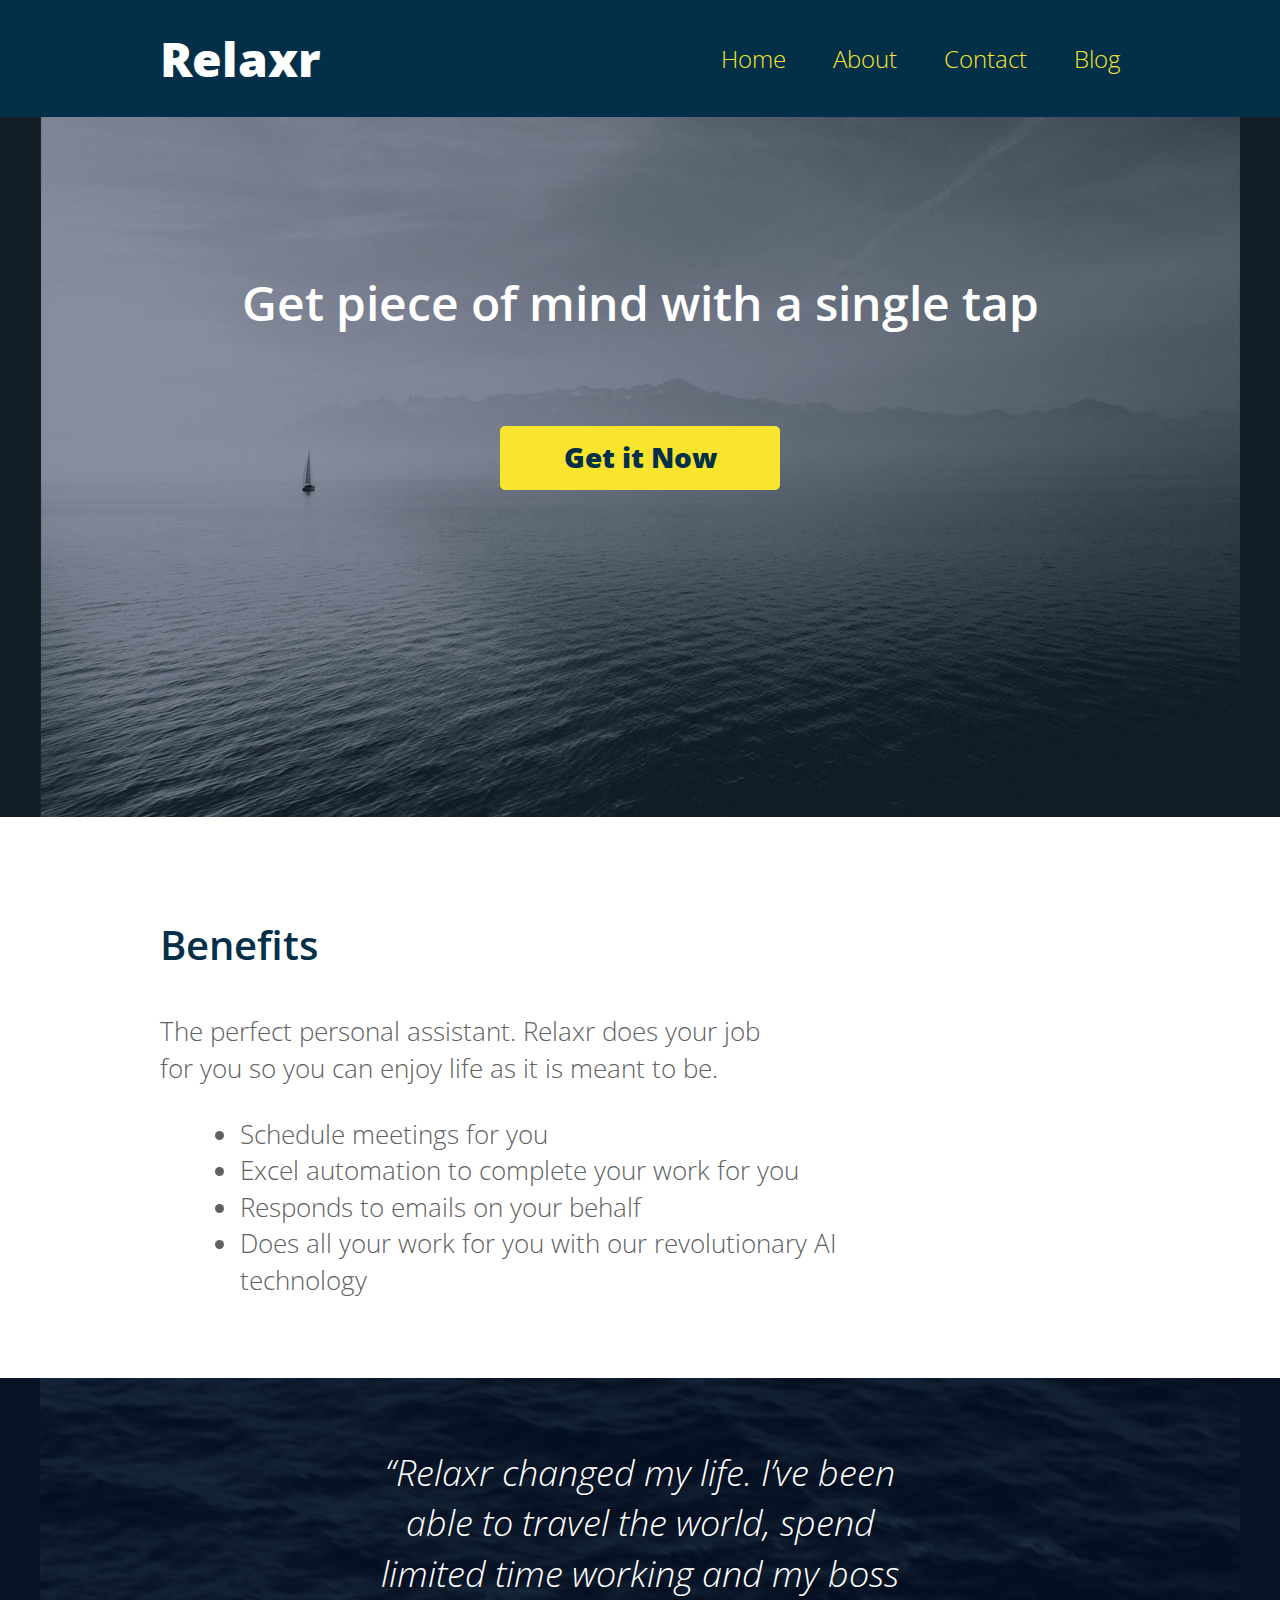
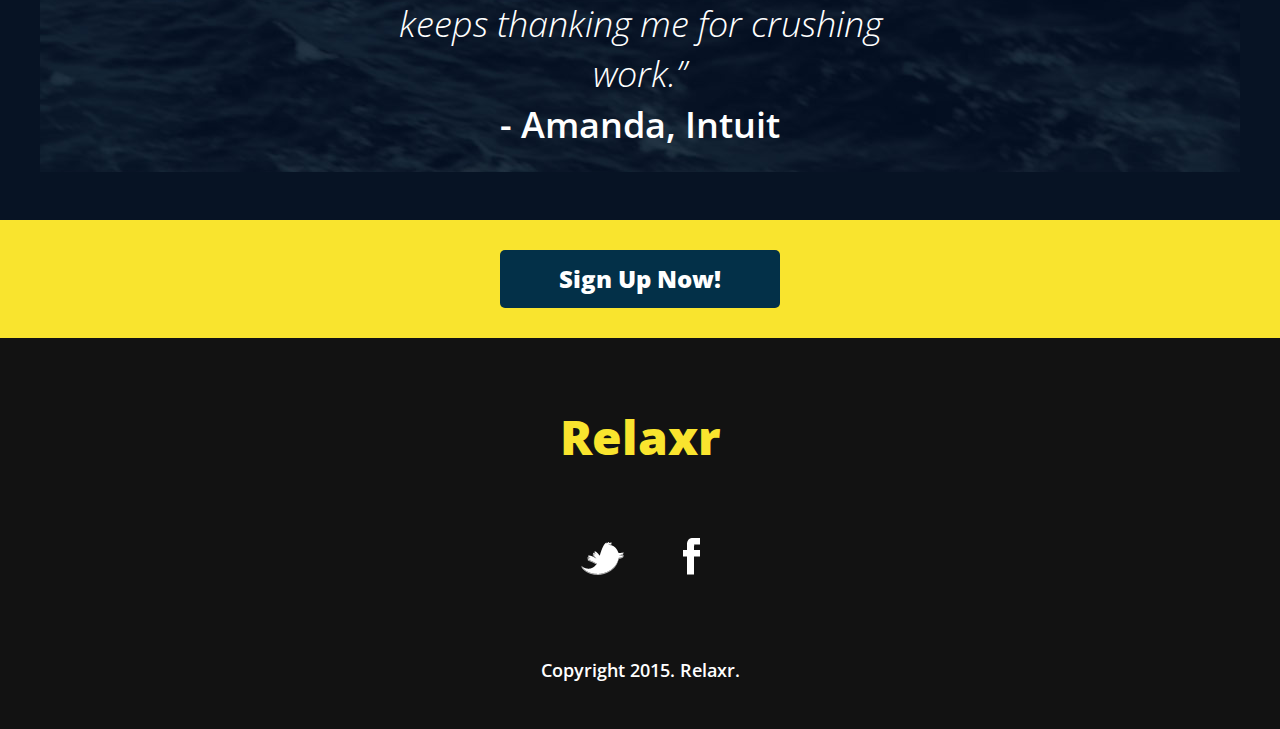
<file: starter_code/assignment_starter_code/index.html>
<!DOCTYPE html>
<html lang="en">
	<head>
    	<meta charset="utf-8">
    	<meta name="description" content="The perfect personal assistant. Relaxr does your job for you so you can enjoy life as it is meant to be.">

		<title>Relaxr Landing Page</title>
		<link href='http://fonts.googleapis.com/css?family=Open+Sans:300italic,300,600,800' rel='stylesheet' type='text/css'>

		<!-- external CSS link -->
		<link rel="stylesheet" href="css/reset.css">
		<link rel="stylesheet" href="css/style.css">

	</head>
	<body>
		<header>
			<div class="container">
				<h1 class="logo">Relaxr</h1>
				<nav>
					<ul>
						<li><a href="index.html">Home</a></li>
						<li><a href="#">About</a></li>
						<li><a href="#">Contact</a></li>
						<li><a href="blog.html">Blog</a></li>
					</ul>
				</nav>
			</div>
		</header>
		<section id="hero">
			<div class="container">
				<h2>Get piece of mind with a single tap</h2>
				<a class="button yellow" href="#">Get it Now</a>
			</div>
		</section>
		<section id="benefits">
			<div class="container">
				<h3>Benefits</h3>
				<p>The perfect personal assistant. Relaxr does your job for you so you can enjoy life as it is meant to be.</p>
				<ul>
					<li>Schedule meetings for you</li>
					<li>Excel automation to complete your work for you</li>
					<li>Responds to emails on your behalf</li>
					<li>Does all your work for you with our revolutionary AI technology</li>
				</ul>
			</div>
		</section>
		<section id="testimonial">
			<div class="container">
				<blockquote>&ldquo;Relaxr changed my life. I&rsquo;ve been able to travel the world, spend limited time working and my boss keeps thanking me for crushing work.&rdquo;
				<span>- Amanda, Intuit</span></blockquote>
			</div>
		</section>
		<aside id="bottom-cta">
			<a class="button blue" href="#">Sign Up Now!</a>
		</aside>
		<footer>
			<h4 class="logo">Relaxr</h4>

			<ul>
				<li><a href="#"><img src="images/twitter.png" alt="Twitter logo"></a></li>
				<li><a href="#"><img src="images/facebook.png" alt="Facebook logo"></a></li>
			</ul>

			<p class="copyright">Copyright 2015. Relaxr.</p>
		</footer>
	</body>
</html>
</file>
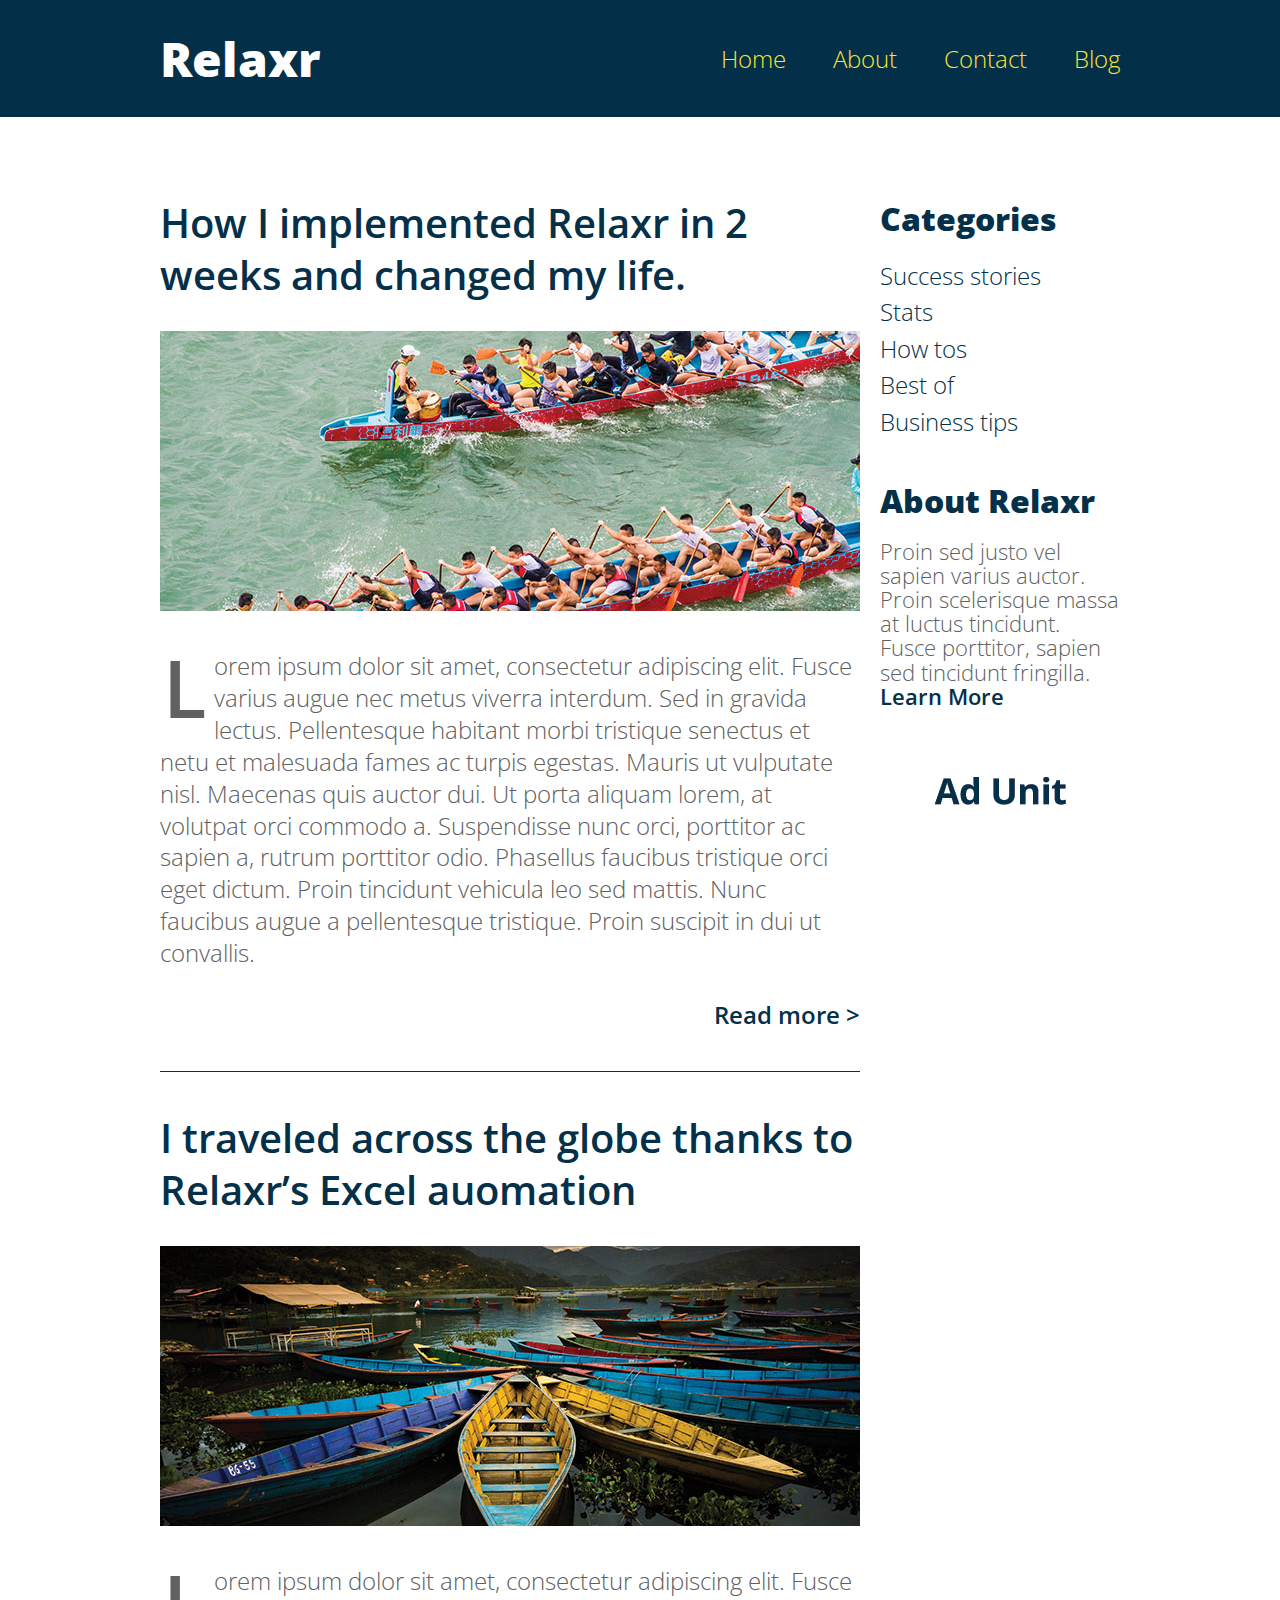
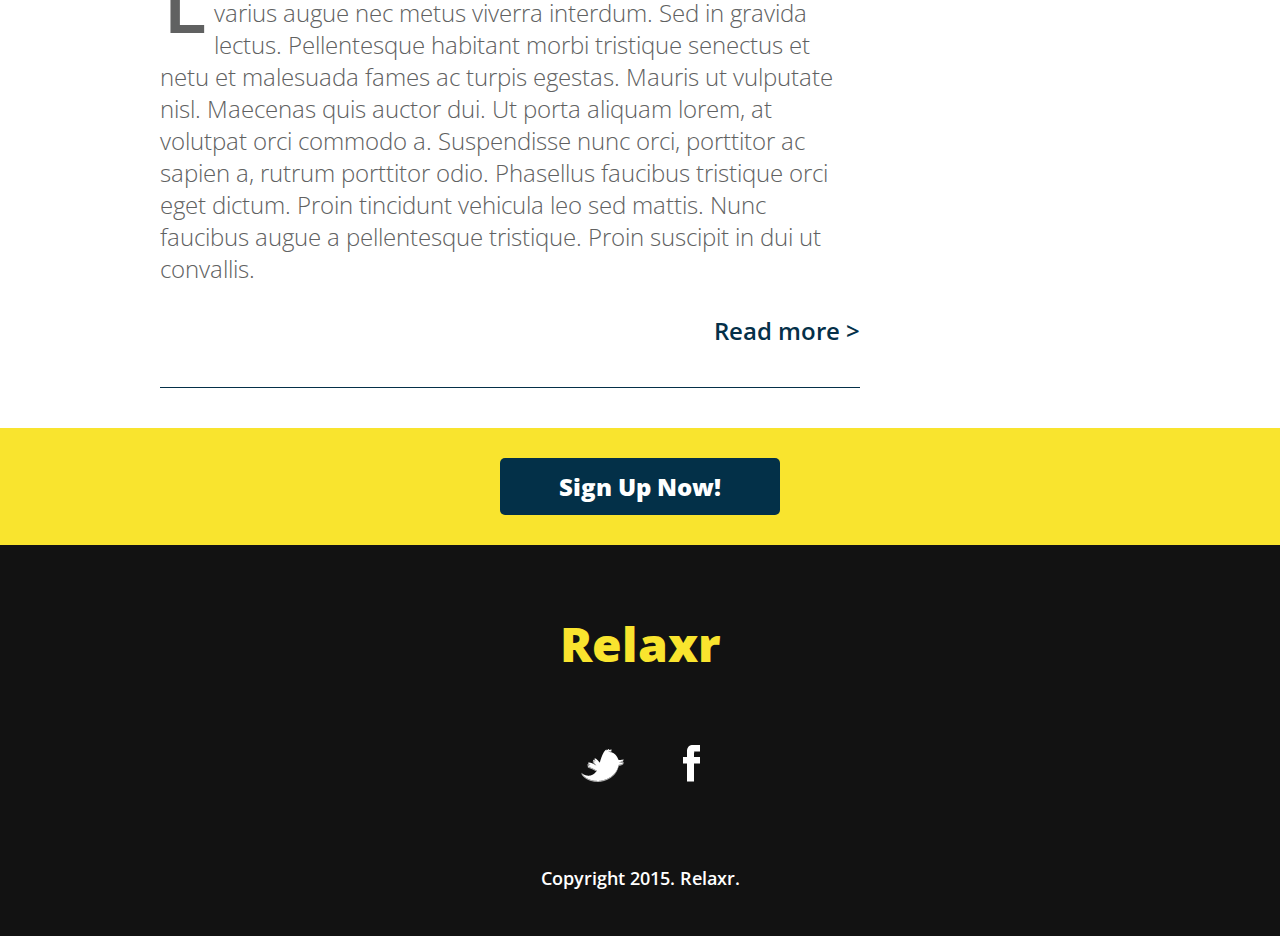
<file: starter_code/assignment_starter_code/blog.html>
<!DOCTYPE html>
<html lang="en">
	<head>
    	<meta charset="utf-8">
    	<meta name="description" content="The perfect personal assistant. Relaxr does your job for you so you can enjoy life as it is meant to be.">

		<title>Relaxr Blog</title>
		<link href='http://fonts.googleapis.com/css?family=Open+Sans:300italic,300,600,800' rel='stylesheet' type='text/css'>

		<!-- external CSS link -->
		<link rel="stylesheet" href="css/reset.css">
		<link rel="stylesheet" href="css/style.css">

	</head>
	<body>
		<header>
			<div class="container">
				<h1 class="logo">Relaxr</h1>
				<nav>
					<ul>
						<li><a href="index.html">Home</a></li>
						<li><a href="#">About</a></li>
						<li><a href="#">Contact</a></li>
						<li><a href="blog.html">Blog</a></li>
					</ul>
				</nav>
			</div>
		</header>
		<section id="main">
			<div class="container">
				<section id="posts">
					<article class="post">
						<h2><a href="#">How I implemented Relaxr in 2 weeks and changed my life.</a></h2>
						<img src="images/blog_photo1.jpg" alt="Crew Meet">
						<p>Lorem ipsum dolor sit amet, consectetur adipiscing elit. Fusce varius augue nec metus viverra interdum. Sed in gravida lectus. Pellentesque habitant morbi tristique senectus et netu et malesuada fames ac turpis egestas. Mauris ut vulputate nisl.  Maecenas quis auctor dui. Ut porta aliquam lorem, at volutpat orci commodo a. Suspendisse nunc orci, porttitor ac sapien a, rutrum porttitor odio. Phasellus faucibus tristique orci eget dictum. Proin tincidunt vehicula leo sed mattis. Nunc faucibus augue a pellentesque tristique. Proin suscipit in dui ut convallis.</p>

						<p class="readmore"><a href="#">Read more &gt;</a></p>
					</article>
					<article class="post">
						<h2><a href="#">I traveled across the globe thanks to Relaxr’s Excel auomation</a></h2>
						<img src="images/blog_photo2.jpg" alt="Canoes">
						<p>Lorem ipsum dolor sit amet, consectetur adipiscing elit. Fusce varius augue nec metus viverra interdum. Sed in gravida lectus. Pellentesque habitant morbi tristique senectus et netu et malesuada fames ac turpis egestas. Mauris ut vulputate nisl.  Maecenas quis auctor dui. Ut porta aliquam lorem, at volutpat orci commodo a. Suspendisse nunc orci, porttitor ac sapien a, rutrum porttitor odio. Phasellus faucibus tristique orci eget dictum. Proin tincidunt vehicula leo sed mattis. Nunc faucibus augue a pellentesque tristique. Proin suscipit in dui ut convallis.</p>

						<p class="readmore"><a href="#">Read more &gt;</a></p>
					</article>
				</section><!--
			--><aside id="sidebar">
					<h3>Categories</h3>
					<ul>
						<li><a href="#">Success stories</a></li>
						<li><a href="#">Stats</a></li>
						<li><a href="#">How tos</a></li>
						<li><a href="#">Best of</a></li>
						<li><a href="#">Business tips</a></li>
					</ul>
					<h3>About Relaxr</h3>
					<p>Proin sed justo vel sapien varius auctor. Proin scelerisque massa at luctus tincidunt. Fusce porttitor, sapien sed tincidunt fringilla.<br>
					<a href="">Learn More</a></p>
					<img src="images/ad-unit.png" alt="Ad Unit">
				</aside>
			</div>
		</section>

		<aside id="bottom-cta">
			<a class="button blue" href="#">Sign Up Now!</a>
		</aside>
		<footer>
			<h4 class="logo">Relaxr</h4>

			<ul>
				<li><a href="#"><img src="images/twitter.png" alt="Twitter logo"></a></li>
				<li><a href="#"><img src="images/facebook.png" alt="Facebook logo"></a></li>
			</ul>

			<p class="copyright">Copyright 2015. Relaxr.</p>
		</footer>
	</body>
</html>
</file>
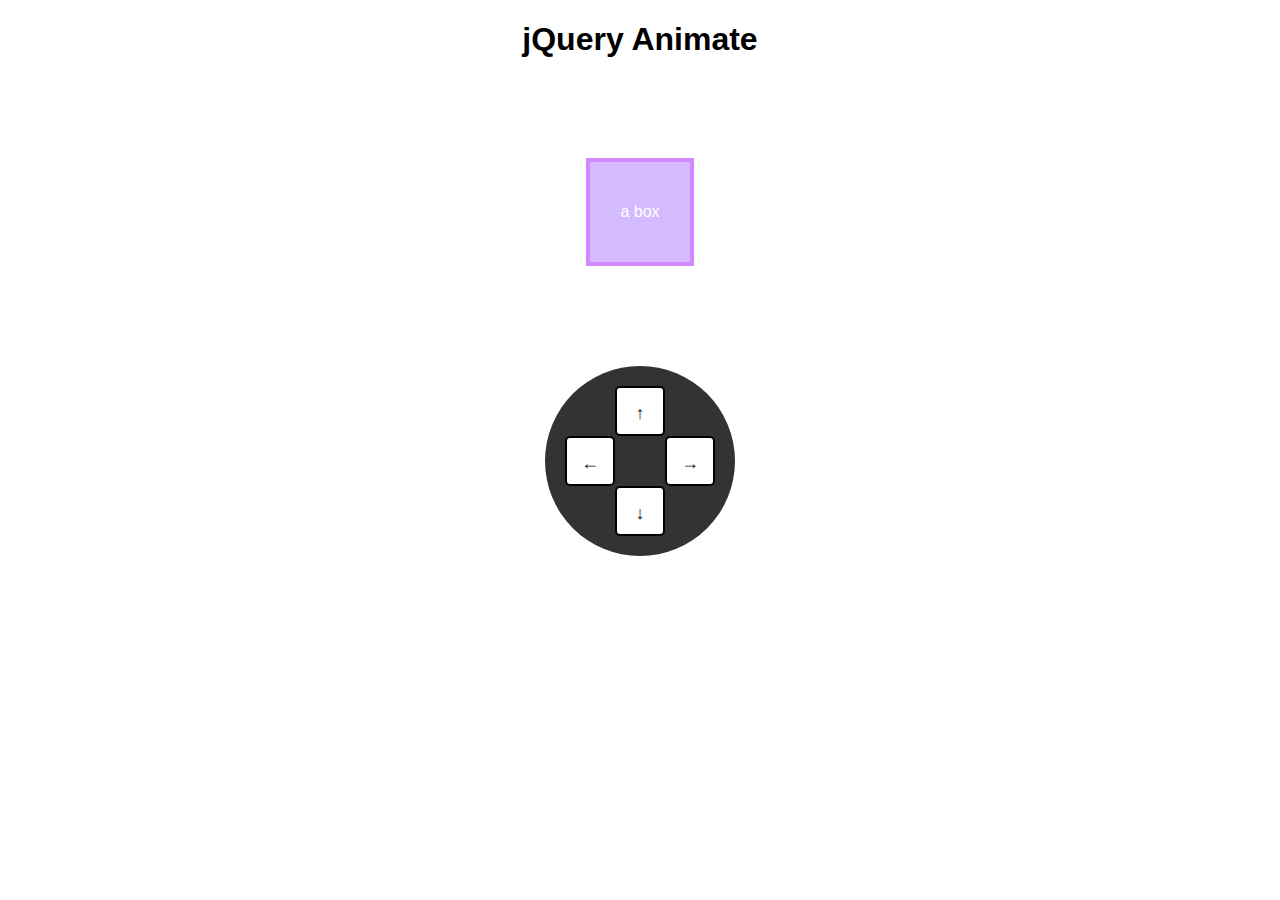
<file: starter_code/JQuery_Animate/animate.html>
<!doctype html>
<html>

    <head>
        <title>jQuery Animate</title>
        
        <link href="css/normalize.css" rel="stylesheet">
        <link href="css/styles.css" rel="stylesheet">
    </head>
    
    <body>
        
        <h1>jQuery Animate</h1>
        
        <div class="box">a box</div>
        
        <div id="navArrows">
            <button id="left" class="navigationArrow">&larr;</button>
            <button id="up" class="navigationArrow">&uarr;</button>
            <button id="right" class="navigationArrow">&rarr;</button>
            <button id="down" class="navigationArrow">&darr;</button>
        </div>
        
        <!-- Load the CDN first -->
        <script src="//code.jquery.com/jquery-2.1.4.min.js"></script>
        
        <!-- If CDN fails to load, serve up the local version -->
        <script>window.jQuery || document.write('<script src="js/jquery-2.1.4.js"><\/script>');</script>
        
        <script src="js/script.js"></script>
    </body>
    
</html>
</file>
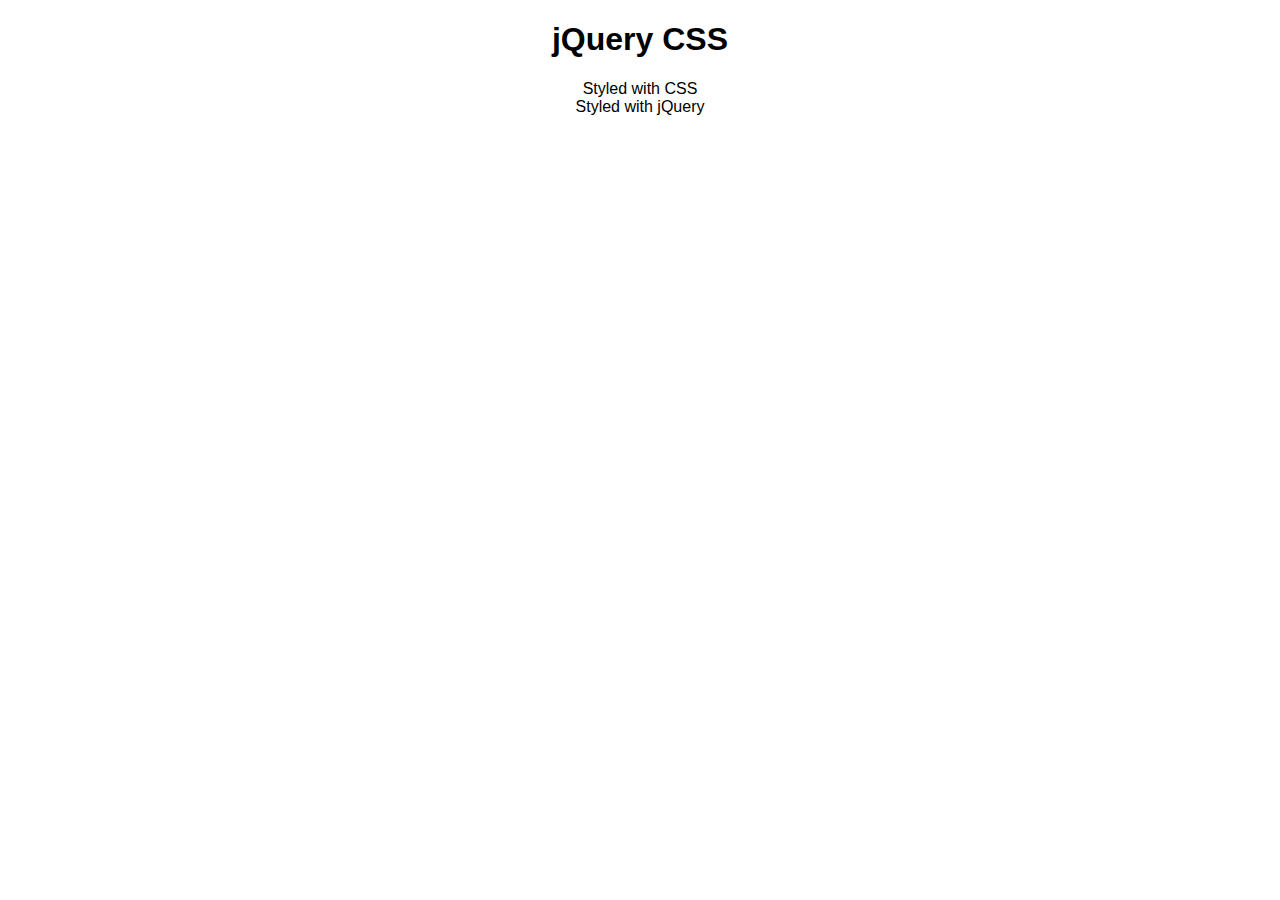
<file: starter_code/JQuery_Animate/css.html>
<!doctype html>
<html>

    <head>
        <title>jQuery CSS</title>
        
        <link href="css/normalize.css" rel="stylesheet">
        <link href="css/styles.css" rel="stylesheet">
    </head>
    
    <body>
        
        <h1>jQuery CSS</h1>
        
        <div id="circle1" class="circleShape">Styled with CSS</div>
        <div id="circle2">Styled with jQuery</div>
        
        <!-- Load the CDN first -->
        <script src="//code.jquery.com/jquery-2.1.4.min.js"></script>
        
        <!-- If CDN fails to load, serve up the local version -->
        <script>window.jQuery || document.write('<script src="js/jquery-2.1.4.js"><\/script>');</script>
        
        <script src="js/script.js"></script>
    </body>
    
</html>
</file>
<file: starter_code/assignment_starter_code/css/style.css>
/*
Project Name: Blank Template
Client: Your Client
Author: Your Name
Developer @GA in NYC
*/


/******************************************
/* SETUP
/*******************************************/

/* Box Model Hack */
* {
  -moz-box-sizing: border-box; /* Firexfox */
  -webkit-box-sizing: border-box; /* Safari/Chrome/iOS/Android */
  box-sizing: border-box; /* IE */
}

/* Clear fix hack */
.clearfix:after {
  content: ".";
  display: block;
  clear: both;
  visibility: hidden;
  line-height: 0;
  height: 0;
}

.clear {
  clear: both;
}

.alignright {
  float: right;
  padding: 0 0 10px 10px; /* note the padding around a right floated image */
}

.alignleft {
  float: left;
  padding: 0 10px 10px 0; /* note the padding around a left floated image */
}

/******************************************
/* BASE STYLES
/*******************************************/

body {
  color: #f0efef;
  font-size: 26px;
  line-height: 1.4;
  color: #606161;
  font-family: 'Open Sans', Helvetica, Arial, sans-serif;
  font-weight: 300;
}
a {
  text-decoration: none;
}


/******************************************
/* LAYOUT
/*******************************************/

/* Center the container */
.container {
  width: 960px;
  margin: 0 auto;
}
.logo {
  font-size: 48px;
  font-weight: 800;
}

header {
  background: #033048;
  padding: 25px 0;
  overflow: hidden;
}
header .logo {
  color: #fff;
  float: left;
}

header nav {
  float: right;
  margin-top: 15px;
}
header nav ul li {
  display: inline-block;
  margin: 0 0 0 40px;
  font-size: 24px;
}
header nav ul li a {
  color: #f9e42e;
}

#hero {
  height: 700px;
  background: url(../images/header_bg.jpg) no-repeat top center #131e27;
  padding-top: 32px;
}

#hero .logo {
  color: #fff;
}
#hero h2 {
  font-size: 48px;
  text-align: center;
  color: #fff;
  margin: 120px 0 90px;
  font-weight: 600;
}
.button {
  border-radius: 5px;
  font-weight: 800;
  padding: 12px 0;
  width: 280px;
  font-size: 28px;
  text-align: center;
  display: block;
  margin: 0 auto;
}
.yellow {
  background: #f9e42e;
  color: #033048;
}
.blue {
  background: #033048;
  color: #fff;
  font-size: 24px;
}
#benefits {
  padding: 100px 0 80px;
}
h3 {
  color: #033048;
  font-size: 40px;
  font-weight: 600;
  margin-bottom: 40px;
}
#benefits p, #benefits ul {
  width: 600px;
}
#benefits ul {
  list-style: disc;
  margin: 30px 0 0 80px;
}
#testimonial {
  background: url(../images/testimonial_bg.jpg) no-repeat top center #071324;
  padding: 70px 0 70px;
  color: #fff;
}
blockquote {
  font-size: 36px;
  font-weight: 300;
  font-style: italic;
  text-align: center;
  width: 580px;
  margin: 0 auto;
}
blockquote span {
  font-weight: 600;
  display: block;
  font-style: normal;
}
#main {
  margin-top: 80px;
}
#posts {
  width: 700px;
  display: inline-block;
  margin-right: 20px;
  vertical-align: top;
}
#sidebar {
  width: 240px;
  display: inline-block;
  vertical-align: top;
}
.post {
  border-bottom: 1px solid #043049;
  padding-bottom: 40px;
  margin-bottom: 40px;
}
.post h2 {
  font-weight: 600;
  font-size: 40px;
  line-height: 1.3;
  margin-bottom: 30px;
}
.post h2 a {
  color: #043049;
}

.post img {
  margin-bottom: 30px;
}
.post p {
  font-size: 24px;
  line-height: 1.333;
  color: #606161;
}
.post p:first-of-type:first-letter {
  float: left;
  font-size: 80px;
  line-height: 65px;
  padding-top: 4px;
  padding-right: 8px;
  padding-left: 3px;
  font-weight: 600;
}
.readmore {
  text-align: right;
  margin-top: 30px;
}
.readmore a {
  color: #043049;
  font-weight: 600;
}

/*.button {
  border-radius: 5px;
  font-weight: 800;
  padding: 12px 0;
  width: 280px;
  font-size: 28px;
  text-align: center;
  display: block;
  margin: 0 auto;
}
.yellow {
  background: #f9e42e;
  color: #033048;
}
.blue {
  background: #033048;
  color: #fff;
  font-size: 24px;
}*/

#sidebar h3 {
  font-size: 32px;
  font-weight: 800;
  margin-bottom: 15px;
  color: #043049;
}
#sidebar ul {
  margin-bottom: 40px;
}
#sidebar ul li a {
  color: #043049;
  font-size: 24px;
}
#sidebar p {
  font-size: 22px;
  line-height: 1.1;
  margin-bottom: 40px;
}
#sidebar p a {
  color: #043049;
  font-weight: 600;
}

#bottom-cta {
  background: #f9e42e;
  padding: 30px;
  text-align: center;
}

footer {
  background: #121212;
  padding: 65px 0 45px;
  text-align: center;
}
footer .logo {
  color: #f9e42e;
  margin-bottom: 68px;
}
footer ul li {
  display: inline-block;
  list-style: none;
  margin: 0 26px 75px;
}
footer p {
  font-size: 18px;
  color: #fff;
  font-weight: 600;
}
</file>
<file: starter_code/JQuery_Animate/css/styles.css>
/* styles.css */

body {
    text-align: center;
}

#box {
    height: 200px;
    width: 200px;
    background: #fc3;
    margin: 0 auto;
    text-align: center;
    line-height: 200px;
}

.thing {
    height: 200px;
    width: 200px;
    background: #ac3;
    margin: 20px auto;
    text-align: center;
    line-height: 200px;
    border-top-left-radius: 200px;
}

button {
    background: #933;
    color: white;
    padding: 10px;
    border: solid 2px black;
    border-radius: 5px;
    font-size: 18px;
    margin: 20px 0;
}

body#selectors {
    text-align: left;
}

body#events {
    width: 500px;
    margin: 0 auto;
}

form input {
    display: inline-block;
    margin: 10px 0;
}





/* -------------------------------
   jQUERY ANIMATE LECTURE
   ------------------------------- */

#navArrows {
    position: relative;
    width: 150px;
    height: 150px;
    margin: 100px auto 0;
    background: #333;
    -webkit-border-radius: 100px;
    -moz-border-radius: 100px;
    border-radius: 100px;
    padding: 20px;
}

.navigationArrow {
    width: 50px;
    height: 50px;
    line-height: 50px;
    padding: 0;
    margin: 0;
    position: absolute;
    top: 20px;
    left: 20px;
    background: white;
    color: #222;
}

#up {
    left: 50%;
    margin-left: -25px;
}

#left, #right {
    top: 50%;
    margin-top: -25px;
}

#right {
    right: 20px;
    left: inherit;
}

#down {
    bottom: 20px;
    top: inherit;
    left: 50%;
    margin-left: -25px;
}

.box {
    height: 100px;
    width: 100px;
    background: #a7f;
    color: white;
    border: solid 4px #a1f;
    line-height: 100px;
    margin: 100px auto 0;
    opacity: 0.5;
    
    /* for position properties to work in jQuery animate, you need to make sure the element being animated has a position property defined */
    position: relative;
        
}
</file>
